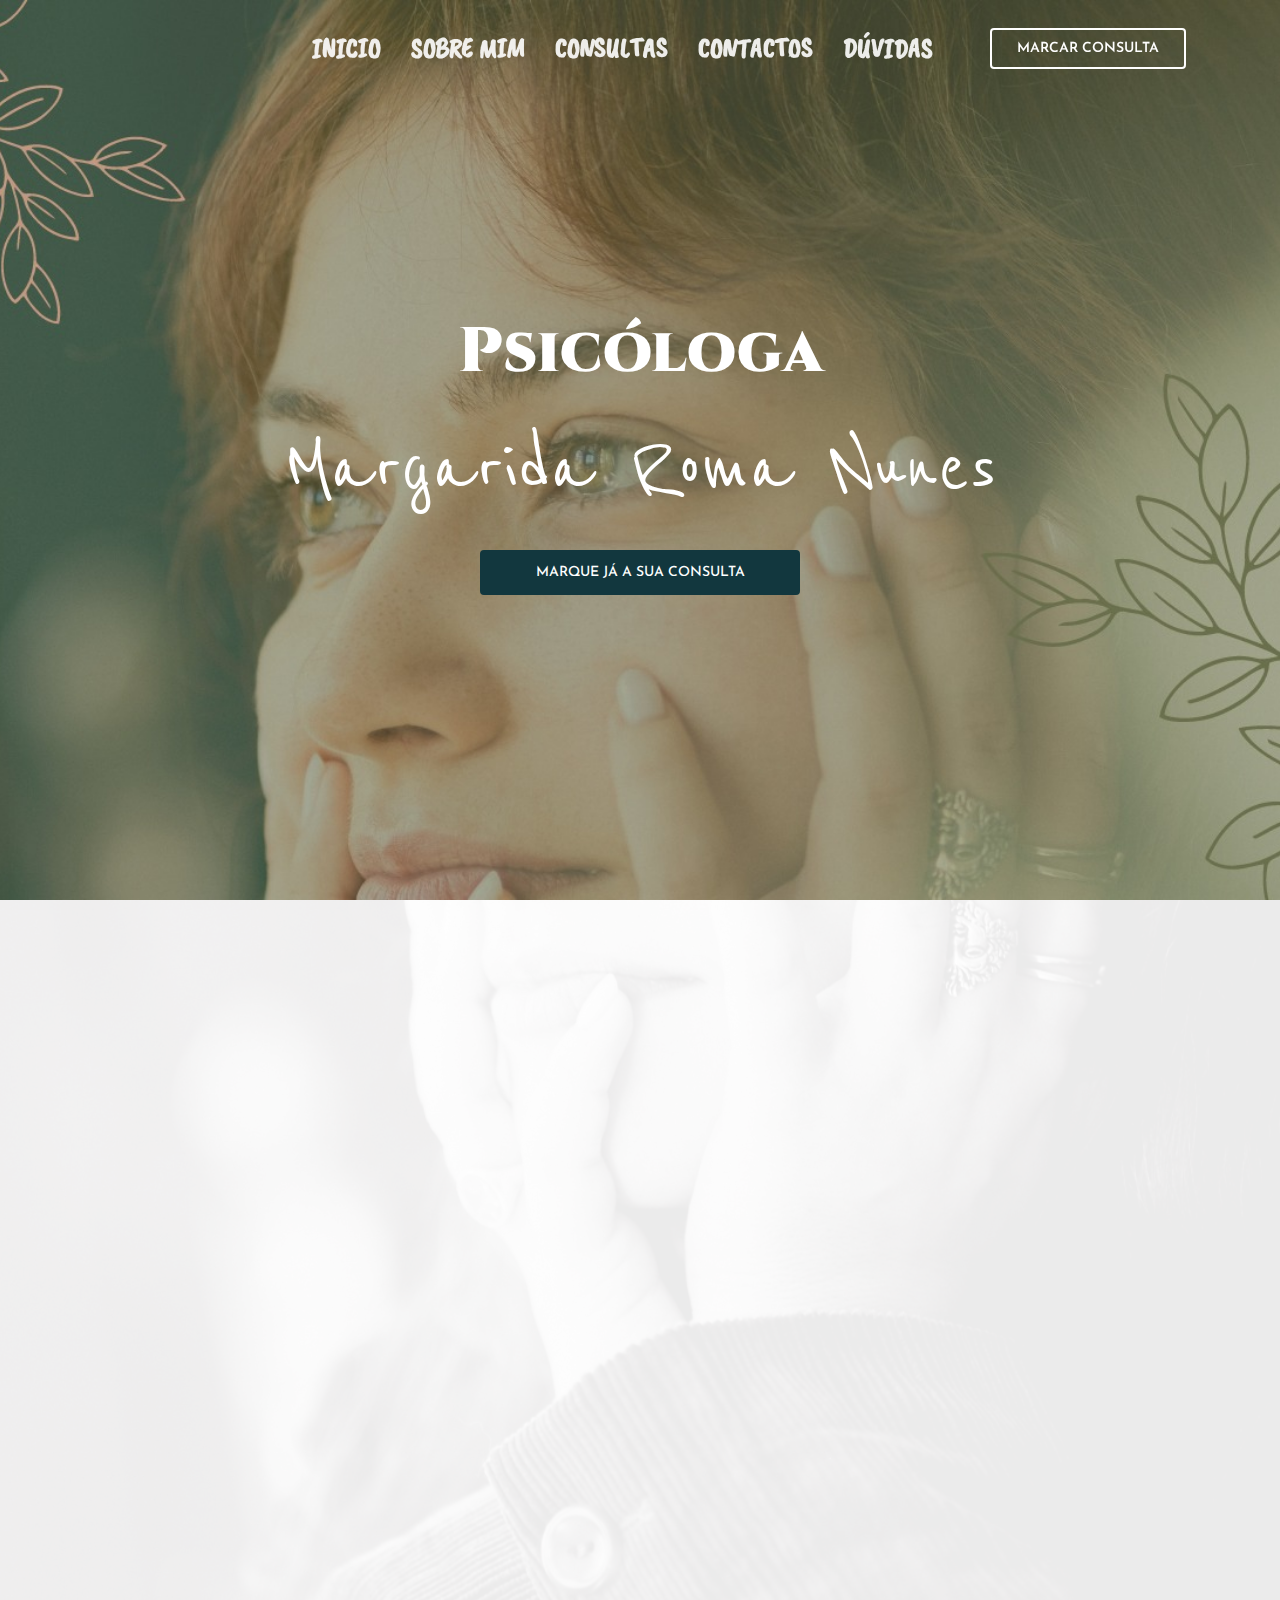
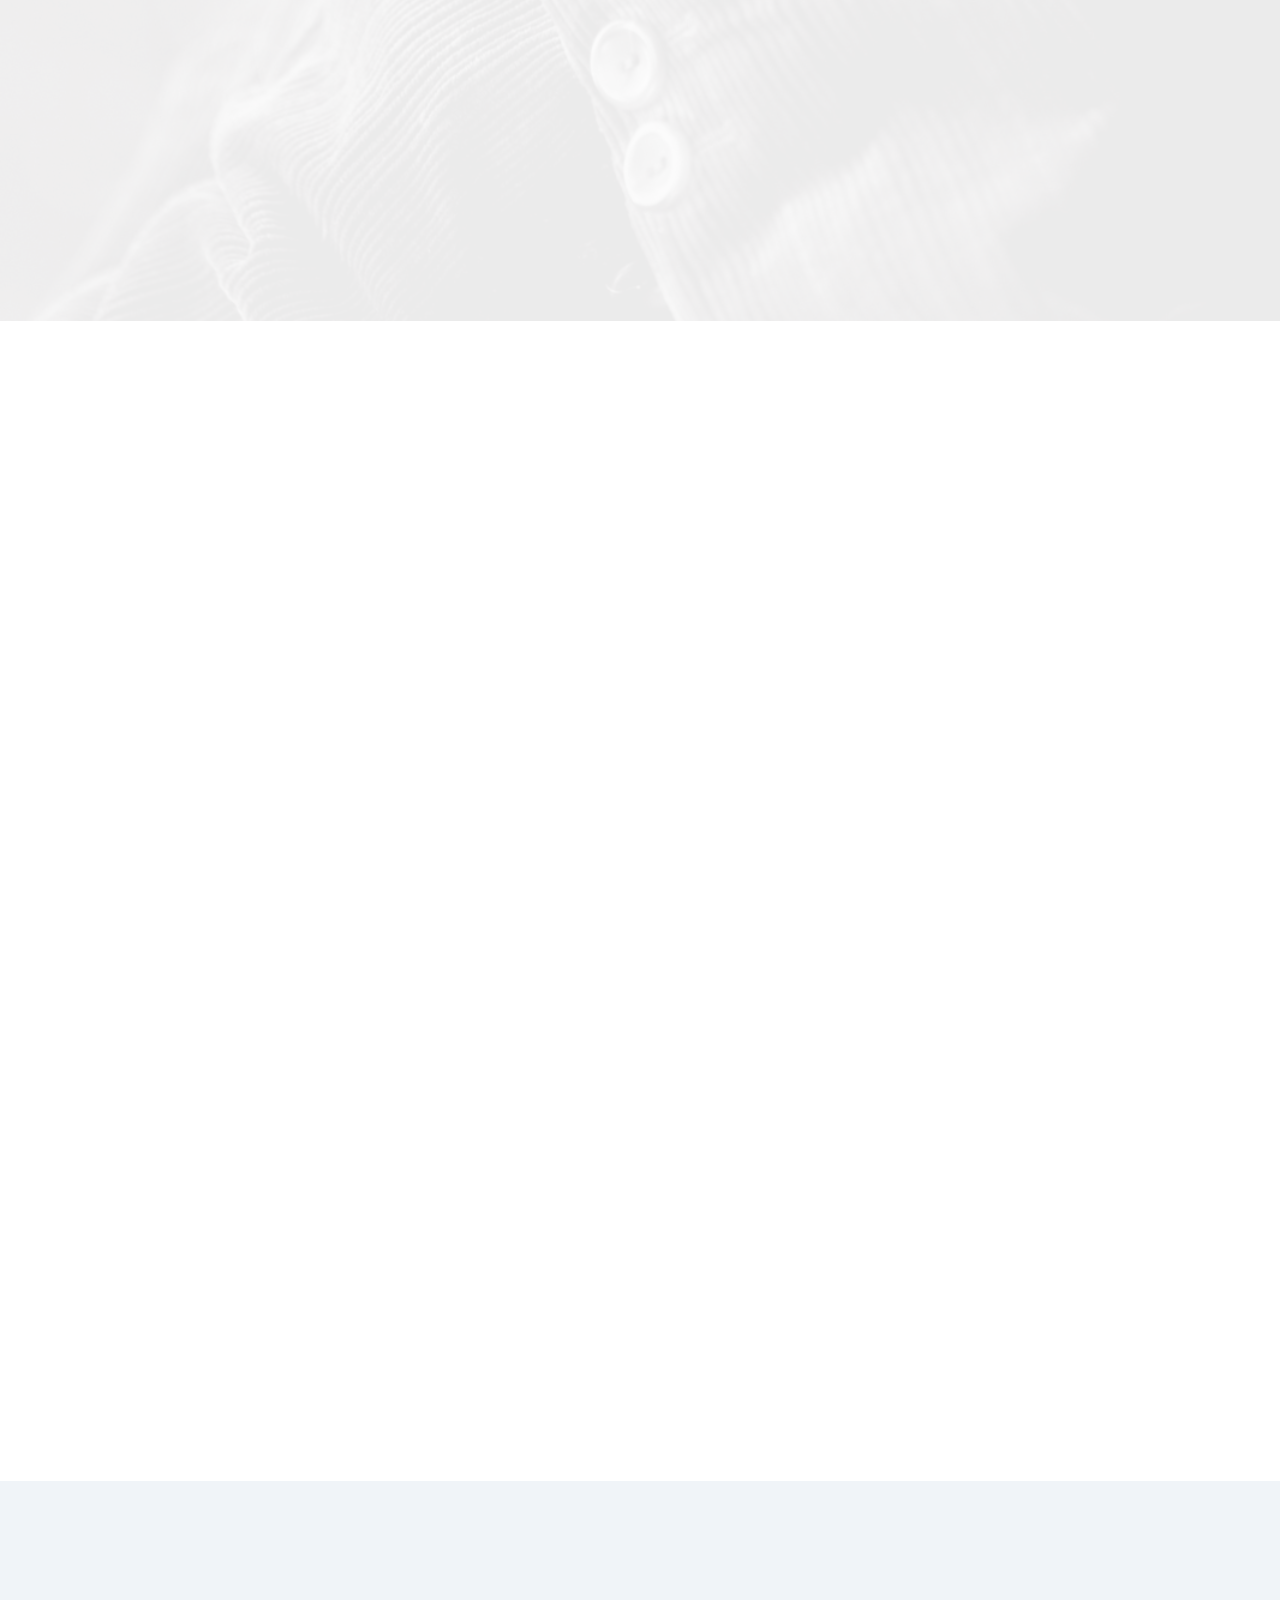
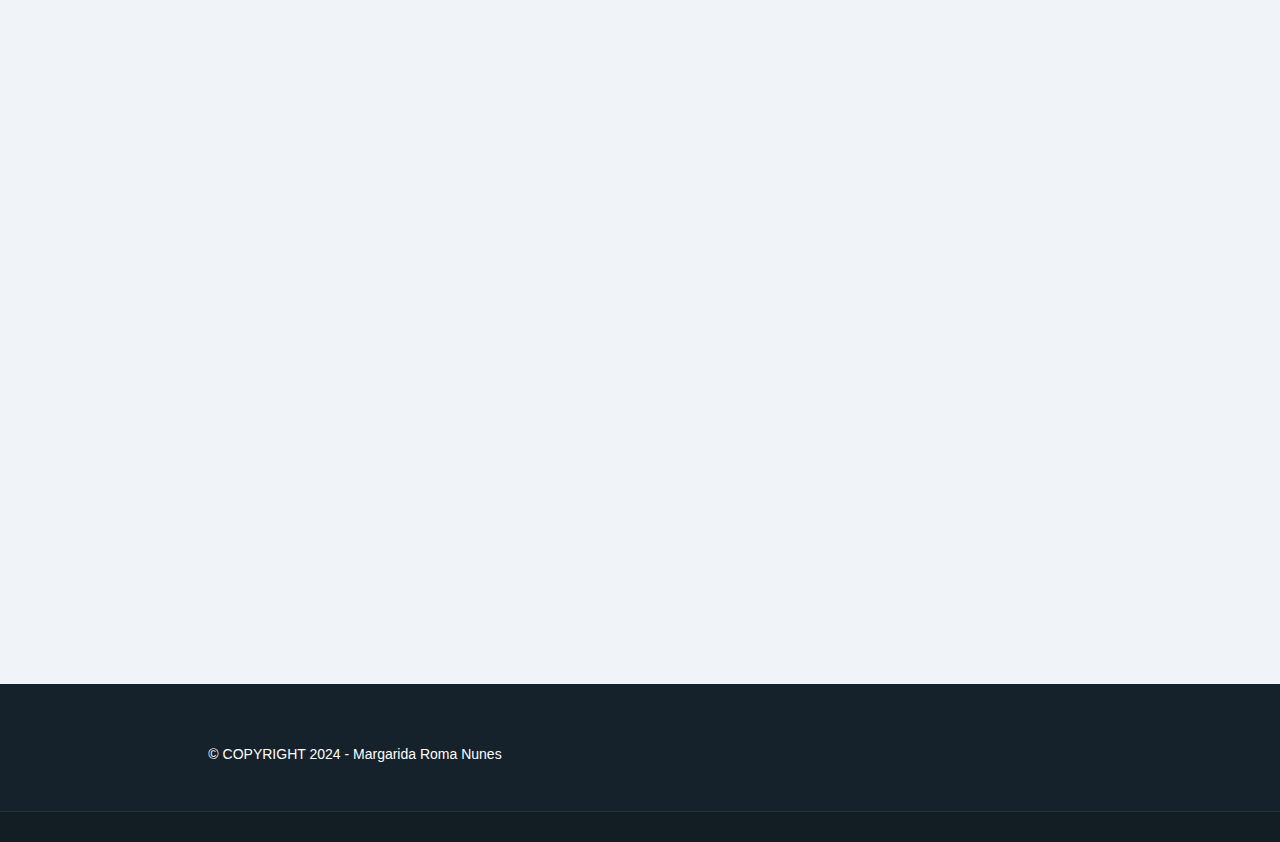
<file: index.html>
<!DOCTYPE html>
<html lang="pt-PT">

<head>
  <meta charset="utf-8">
  <meta content="width=device-width, initial-scale=1.0" name="viewport">

  <title>Margarida Roma Nunes | Psicóloga | Consultas Online e Presencial</title>
  <meta content="Consultas presenciais e online de psicologia" name="description">
  <meta content="Psicóloga em Évora e Online" name="keywords">

  <!-- Favicons -->
  <link href="./assets/img/Margarida-roma-nunes.svg" rel="icon">
  <link href="assets/img/apple-touch-icon.png" rel="apple-touch-icon">

  <!-- Google Fonts -->
  <link href="https://fonts.googleapis.com/css?family=Open+Sans:300,300i,400,400i,600,600i,700,700i|Raleway:300,300i,400,400i,500,500i,600,600i,700,700i|Poppins:300,300i,400,400i,500,500i,600,600i,700,700i" rel="stylesheet">
  <link rel="preconnect" href="https://fonts.googleapis.com">
  <link rel="preconnect" href="https://fonts.gstatic.com" crossorigin>
  <link rel="preconnect" href="https://fonts.googleapis.com">
  <link rel="preconnect" href="https://fonts.gstatic.com" crossorigin>
  <link href="https://fonts.googleapis.com/css2?family=Cinzel:wght@400..900&family=Hurricane&family=Josefin+Sans:ital,wght@0,100..700;1,100..700&family=PT+Serif:ital,wght@0,400;0,700;1,400;1,700&family=Reenie+Beanie&display=swap" rel="stylesheet">
  <link href="https://fonts.googleapis.com/css2?family=Caveat+Brush&family=Cinzel:wght@400..900&family=Reenie+Beanie&display=swap" rel="stylesheet">
    

  <!-- Vendor CSS Files -->
  <link href="assets/vendor/aos/aos.css" rel="stylesheet">
  <link href="assets/vendor/bootstrap/css/bootstrap.min.css" rel="stylesheet">
  <link href="assets/vendor/bootstrap-icons/bootstrap-icons.css" rel="stylesheet">
  <link href="assets/vendor/boxicons/css/boxicons.min.css" rel="stylesheet">
  <link href="assets/vendor/glightbox/css/glightbox.min.css" rel="stylesheet">
  <link href="assets/vendor/remixicon/remixicon.css" rel="stylesheet">
  <link href="assets/vendor/swiper/swiper-bundle.min.css" rel="stylesheet">

  <!-- Template Main CSS File -->
  <link href="assets/css/style.css" rel="stylesheet">

  <!-- =======================================================
  * Template Name: Dewi
  * Template URL: https://bootstrapmade.com/dewi-free-multi-purpose-html-template/
  * Updated: Mar 17 2024 with Bootstrap v5.3.3
  * Author: BootstrapMade.com
  * License: https://bootstrapmade.com/license/
  ======================================================== -->
</head>

<body>

  <!-- ======= Header ======= -->
  <header id="header" class="fixed-top ">
    <div class="container d-flex align-items-center justify-content-between">

      
     <h1></h1>
     <!-- <a href="index.html" class="logo ml-5"><img src="./assets/img/Margarida-roma-nunes.svg" alt="" class="img-fluid"></a> -->

      <nav id="navbar" class="navbar">
        <ul>
          <li><a class="nav-link scrollto active caveat-brush-regular" href="#hero">Inicio</a></li>
          <li><a class="caveat-brush-regular" href="#sobreMim" onclick="scrollToSectionSobre()" >Sobre Mim</a></li>
          <li><a class="caveat-brush-regular" href='#vamosConsultas' onclick="scrollToSection('vamosConsultas')">Consultas</a></li>
          <li><a class=" nav-link scrollto caveat-brush-regular" href="#irContactos" onclick="scrollToSection('irContactos')">Contactos</a></li>
          <li><a class="nav-link scrollto caveat-brush-regular" href="#irDuvidas" onclick="scrollToSection('irDuvidas')">Dúvidas</a></li>
          
          </li>
          <li><a class="getstarted scrollto marcarConsultaFonte" href="#" data-bs-toggle="modal" data-bs-target="#exampleModal">Marcar Consulta</a></li>
        </ul>
        <i class="bi bi-list mobile-nav-toggle"></i>
      </nav><!-- .navbar -->

    </div>
  </header><!-- End Header -->

<!--Conteudo do Modal-->


<!-- Button trigger modal 
<button type="button" class="btn btn-primary" data-bs-toggle="modal" data-bs-target="#exampleModal">
  Launch demo modal
</button> -->

<!-- Modal -->
<div class="modal fade" id="exampleModal" tabindex="-1" aria-labelledby="exampleModalLabel" aria-hidden="true">
  <div class="modal-dialog">
    <div class="modal-content">
      <div class="modal-header">

        <button type="button" class="btn-close" data-bs-dismiss="modal" aria-label="Close"></button>
      </div>
      <div class="modal-body mt-2">
        <section class="contact" >
          <div class="container" data-aos="fade-up">
        
          <div class="row ">
            <div class=" section-title modal-title fs-5" id="exampleModalLabel">
              <h2>Agendar Consulta</h2>
              <p>Contacte-me</p>
            </div>

            <div class="col-lg-12">
        
              <div class="row">

     
                  <div class="info-box mt-3" >
                    
                    <a href="tel:+351926259202"><i class="bx bx-phone"></i></a>
                    <a href="mailto:margaridaromanunes@gmail.com?subject=Marcar Consulta" target="_blank" class="twitter"><i class="bx bx-envelope"></i></a>
                    <a href="https://www.facebook.com/profile.php?id=61559518110471" target="_blank" class="facebook" ><i class="bx bxl-facebook" target="_blank"></i></a>
                    <a href="https://www.instagram.com/margaridaromanunes_psi/" target="_blank" class="instagram"><i class="bx bxl-instagram"></i></a>
                    <a href="https://wa.me/351926259202" target="_blank" class="google-plus"><i class="bx bxl-whatsapp"></i></a>
                    <a href="https://www.linkedin.com/in/margarida-roma-nunes-b67630306/" target="_blank"  class="linkedin"><i class="bx bxl-linkedin"></i></a>
              </div>
                </div>
                <div class="col-md-12">
                  <div class="info-box mt-4">
                    <i class="bx bx-envelope"></i>
                    <h3>Email</h3>
                    <p>margaridaromanunes@gmail.com</p>
                  </div>
                </div>
                
                <div class="col-md-12">
                  <div class="info-box mt-4">
                    <i class="bx bx-phone-call"></i>
                    <h3>Telemovel</h3>
                    <p>+351 926 259 202</p>
                  </div>
                  <div class="col-md-12">
                    <div class="info-box">
                      <i class="bx bx-map"></i>
                      <h3>Onde estou</h3>
                      <p>Clínica Consultalen - Bem-Estar & Saúde mental <br>
                        Rua Virgílio Ferreira, nº1, Urbanização Quinta da Soeira, 7005-870, Évora</p>
                    </div>
                  <div >
        
                  </div>
                </div>
              </div>
        
            </div>
        
        
        
        
          </div>
        
          </div>
        
        </section>
      </div>
      <div class="modal-footer footer-top">
        <button type="button" class="btn btn-secondary" data-bs-dismiss="modal">Fechar</button>
      </div>
    </div>
  </div>
</div>
<!-- End Modal Section -->


  <!-- ======= Hero Section =======-->
  <section id="hero">
    <div class="hero-container" data-aos="fade-up" data-aos-delay="150">
      <p> <span class="nomePsicologa" >Psicóloga</span> <br>
       <span class="nomeTituloBonito"> Margarida Roma Nunes</span></p>
      
      <div class="d-grid gap-2 col-3 mx-auto">
        <button class="btn btn-primary btn-get-started marcarConsultaFonte" type="button" data-bs-toggle="modal" data-bs-target="#exampleModal">Marque já a sua consulta</button>
      </div>
    </div>
  </section><!-- End Hero -->

  <main id="main">





    <!-- ======= About Section ======= -->
    <section id="about-boxes" class="about-boxes" id="sobreMim">
      <div class="container" data-aos="fade-up" >

    <div class="row mt-6">
      <div class=" section-title">
        <h2>Sobre Mim</h2>
        <p>Conheça-me</p>
      </div>

      <div class="col-lg-6" data-aos="zoom-in" data-aos-delay="100" >
        <img src="./assets/img/fotosobremim2.jpg" class="img-fluid radius-fotomarga" alt="">
        <p class="mt-4" Align="center">Margarida Roma Nunes, Cédula de Estagiária nº 133083</p>
        
        </div>

      <div class="col-lg-6 pt-3 pt-lg-0 content ml-4">
        <h3 class="mt-2 ">Quem sou eu</h3>
        <p class="letraJustify" Align="justify">
          Sou a Margarida, mestre em Psicologia Clínica na área Cognitiva Comportamental e Integrativa pela Faculdade de Psicologia da Universidade de Lisboa. <br><br>
          Realizei o meu estágio curricular no Serviço de Apoio à Comunidade na Faculdade de Psicologia da Universidade de Lisboa. <br><br>
          Ao longo dos anos fui tirando outros cursos em áreas da Psicologia que me interessam, como Psicologia Positiva e Inteligência Emocional, como forma de aperfeiçoar a minha prática clínica. <br><br>
          Estar em processo de acompanhamento psicológico é estarmos sentados com as nossas emoções, num espaço seguro, de partilha. É sentir, explorar, validar, traçar um caminho de autoconhecimento contínuo – sempre com o psicólogo que serve como um guia, um orientador e testemunho da nossa metamorfose individual. É sempre um caminho trilhado a dois, e eu terei todo o gosto em acompanhá-lo neste processo de descoberta.
        </p>
      </div>

    </div >

  </div>
</section><!-- End About Section -->

    <!-- ======= About Boxes Section ======= -->
    <section id="about-boxes" class="about-boxes" id="irConsultas">
      <div class="container" data-aos="fade-up" >


        <div class="row">
          <div class=" section-title" id="vamosConsultas">
            <h2 >Consultas</h2>
            <p>Modalidade da consulta</p>
          </div>

          <div class="col-lg-6 col-md-6 d-flex align-items-stretch" data-aos="fade-up" data-aos-delay="100">
            <div class="card">
              <img src="./assets/img/consultaPresencialVetor.jpg" class="card-img-top" alt="...">
              <div class="card-icon">
                <i class="ri-home-4-line"></i>
              </div>
              <div class="card-body" >
                <h5 class="card-title"><a href="">Presencial</a></h5>
                <p class="card-text" Align="center">Em Évora, descubra uma jornada de autocuidado pessoal e um espaço seguro para explorar as suas emoções. Agende a sua consulta presencial hoje e dê o primeiro passo para uma mente mais saudável e equilibrada.</p>
              </div>
            </div>
          </div>

          <div class="col-lg-6 col-md-6 d-flex align-items-stretch" data-aos="fade-up" data-aos-delay="300">
            <div class="card">
              <img src="./assets/img/consultaOnlineVetor.jpg" class="card-img-top" alt="...">
              <div class="card-icon">
                <i class="ri-movie-2-line"></i>
              </div>
              <div class="card-body">
                <h5 class="card-title"><a href="">Videoconsulta</a></h5>
                <p class="card-text" Align="center" >Conecte-se com o seu bem-estar em qualquer lugar! Descubra o poder das videoconsultas de psicologia, onde o apoio está sempre ao alcance, não importa onde esteja.</p>
              </div>
            </div>
          </div>
        </div>

      </div>
    </section><!-- End About Boxes Section -->

    
<!-- ======= Contact Section ======= -->
<section class="contact" id="irContactos">
  <div class="container" data-aos="fade-up">

<div class=" section-title">
    <h2 >Contactos</h2>
    <p>Como chegar a mim</p>
  </div>

  <div class="row">

    <div class="col-lg-6">

      <div class="row">
        <div class="col-md-12">
          <div class="info-box">
            <i class="bx bx-map"></i>
            <h3>Onde estou</h3>
            <p>Clínica Consultalen - Bem-Estar & Saúde mental <br>
              Rua Virgílio Ferreira, nº1, Urbanização Quinta da Soeira, 7005-870, Évora</p>
          </div>
          <div class="info-box mt-3" >
            <a href="tel:+351926259202"><i class="bx bx-phone"></i></a>
            <a href="mailto:margaridaromanunes@gmail.com?subject=Marcar Consulta" target="_blank" class="twitter"><i class="bx bx-envelope"></i></a>
            <a href="https://www.facebook.com/profile.php?id=61559518110471" target="_blank" class="facebook" ><i class="bx bxl-facebook" target="_blank"></i></a>
            <a href="https://www.instagram.com/margaridaromanunes_psi/" target="_blank" class="instagram"><i class="bx bxl-instagram"></i></a>
            <a href="https://wa.me/351926259202" target="_blank" class="google-plus"><i class="bx bxl-whatsapp"></i></a>
            <a href="https://www.linkedin.com/in/margarida-roma-nunes-b67630306/" target="_blank"  class="linkedin"><i class="bx bxl-linkedin"></i></a>
      </div>
        </div>
        <div class="col-md-6">
          <div class="info-box mt-4">
            <i class="bx bx-envelope"></i>
            <h3>Email</h3>
            <p>margaridaromanunes@gmail.com</p>
          </div>
        </div>
        
        <div class="col-md-6">
          <div class="info-box mt-4">
            <i class="bx bx-phone-call"></i>
            <h3>Telemovel</h3>
            <p>+351 926 259 202</p>
          </div>
           
          <div >

          </div>
        </div>
      </div>

    </div>

    <div class="col-lg-6 mt-4 mt-lg-0">
      <iframe src="https://www.google.com/maps/embed?pb=!1m18!1m12!1m3!1d3118.842332917165!2d-7.916221625124673!3d38.58347846516742!2m3!1f0!2f0!3f0!3m2!1i1024!2i768!4f13.1!3m3!1m2!1s0xd19e4e2dacd609d%3A0xbbd7877ba49a62d2!2sCl%C3%ADnica%20Consultalen%20-%20Bem-Estar%20%26%20Sa%C3%BAde%20mental!5e0!3m2!1spt-PT!2spt!4v1715197684991!5m2!1spt-PT!2spt" width="600" height="450" style="border:0;" allowfullscreen="" loading="lazy" referrerpolicy="no-referrer-when-downgrade"></iframe>
    </div>



  </div>

  </div>

</section><!-- End Contact Section -->

<!--
<section id="about-boxes" class="about-boxes" id="irConsultas">
  <div class="container" data-aos="fade-up" >


    <div class="row">
      <div class=" section-title">
        <h2 >Midia</h2>
        <p>Midia</p>
      </div>

      <div class="col-lg-8 col-md-12 d-flex align-items-stretch rounded mx-auto d-block" data-aos="fade-up" data-aos-delay="100">
        <div class="card">
          
          <div id="carouselExampleControlsNoTouching" class="carousel slide rounded mx-auto d-block" data-bs-touch="false">
            <div class="carousel-inner">
              <div class="carousel-item active">
                <img src="./assets/img/fotoSobreMim.jpg" class="d-block w-100" alt="...">
              </div>
              <div class="carousel-item">
                <img src="./assets/img/fotosobremim2.jpg" class="d-block w-100" alt="...">
              </div>
              <div class="carousel-item">
                <img src="./assets/img/fotoTopo.jpg" class="d-block w-100" alt="...">
              </div>
            </div>
            <button class="carousel-control-prev" type="button" data-bs-target="#carouselExampleControlsNoTouching" data-bs-slide="prev">
              <span class="carousel-control-prev-icon" aria-hidden="true"></span>
              <span class="visually-hidden">Previous</span>
            </button>
            <button class="carousel-control-next" type="button" data-bs-target="#carouselExampleControlsNoTouching" data-bs-slide="next">
              <span class="carousel-control-next-icon" aria-hidden="true"></span>
              <span class="visually-hidden">Next</span>
            </button>
          </div>
          <div class="card-body" >
            <h5 class="card-title"><a href="">Mídia</a></h5>
          </div>
        </div>
      </div>


    </div>

  </div>
</section>
Divisão Midia -->

<!-- ======= Services Section ======= -->
<section id="services" class="services section-bg">
  <div class="container" data-aos="fade-up" id="irDuvidas">

    <div class="section-title">
      <h2 >Dúvidas</h2>
      <p>Perguntas Frequentes</p>
    </div>

    <div class="row" data-aos="fade-up" data-aos-delay="200">
      <div class="col-md-6">
        <div class="icon-box">
          <i class="bi bi-search-heart"></i>
          <h4><a href="#">Porquê procurar um psicólogo?</a></h4>
          <p Align="justify">Existem momentos em que questionamos se devemos procurar ajuda psicológica. Normalmente, podem existir sinais como perda de recursos mentais para realizar atividades diárias ou falta de motivação contínua, por exemplo. O acompanhamento psicológico serve como uma ajuda para nos reencontrarmos e reconstruirmos a nossa vida.</p>
        </div>
      </div>
      <div class="col-md-6 mt-4 mt-md-0">
        <div class="icon-box">
          <i class="bi bi-hourglass-split"></i>
          <h4><a href="#">Qual a duração do acompanhamento psicológico?</a></h4>
          <p Align="justify">Não existe resposta “certa”. O acompanhamento psicológico é um processo, o que significa que é necessário haver um conhecimento o mais completo possível da pessoa, para se poder avaliar e atuar da forma mais eficiente. Por esse motivo, é um mito achar que tudo se resolverá em 2 ou 3 sessões!</p>
        </div>
      </div>
      <div class="col-md-6 mt-4 mt-md-0">
        <div class="icon-box">
          <i class="bi bi-question-circle"></i>
          <h4><a href="#">O que acontece numa primeira consulta de psicologia?</a></h4>
          <p Align="justify"> É um momento bonito, em que ambas as partes se conhecem - eu apresento-me a mim e à minha forma de trabalhar, e a pessoa comunica e partilha o que a trouxe até mim. É criado um espaço de confidencialidade e de escuta sem julgamento, sempre na base e com foco na pessoa que me procura. Junto(a)s, delineamos objetivos para este percurso, que é sempre feito lado a lado.</p>
        </div>
      </div>
      <div class="col-md-6 mt-4 mt-md-0">
        <div class="icon-box">
          <i class="bi bi-chat-heart"></i>
          <h4><a href="#">Quais as diferenças na eficácia do acompanhamento online vs presencial?</a></h4>
          <p Align="justify">A nível de eficácia, não existe qualquer diferença entre as duas modalidades. O que se ganha no presencial (comunicação não verbal, por exemplo) também se ganha no online (flexibilidade e deslocação desnecessárias). O foco é sempre na aliança terapêutica que é fortalecida independentemente da forma como as consultas são dadas.</p>
        </div>
      </div>
     
    </div>

  </div>
</section> <!-- End duvidas Section -->

</main> 
<footer id="footer">

<div class="footer-top">
  <div class="container">
    <div class="row">

      <div class="col-6">
        <p align="center">© COPYRIGHT 2024 - Margarida Roma Nunes</p>
      </div>
      <!--
      <div align="center" class="col-6">
        <img src="./assets/img/Margarida-roma-nunes.svg" alt="logoMarga" class="tamanhoLogo">
      </div>
    -->


          </div>
        </div>
      </div>

    </footer>
 <!--Coisinhas pendentes -->
  <!-- ======= Footer ======= -->
  <!-- <footer id="footer">
    <div class="footer-top">
      <div class="container">
        <div class="row">

          <div class="col-lg-3 col-md-6">
            <div class="footer-info">
              <h3><img src="#" alt=""></h3>
              <p>
                A108 Adam Street <br>
                NY 535022, USA<br><br>
                <strong>Phone:</strong> +1 5589 55488 55<br>
                <strong>Email:</strong> info@example.com<br>
              </p>

            </div>
          </div>

          <div class="col-lg-2 col-md-6 footer-links">
            <h4>Useful Links</h4>
            <ul>
              <li><i class="bx bx-chevron-right"></i> <a href="#">Home</a></li>
              <li><i class="bx bx-chevron-right"></i> <a href="#">About us</a></li>
              <li><i class="bx bx-chevron-right"></i> <a href="#">Services</a></li>
              <li><i class="bx bx-chevron-right"></i> <a href="#">Terms of service</a></li>
              <li><i class="bx bx-chevron-right"></i> <a href="#">Privacy policy</a></li>
            </ul>
          </div>

          <div class="col-lg-3 col-md-6 footer-links">
            <h4>Our Services</h4>
            <ul>
              <li><i class="bx bx-chevron-right"></i> <a href="#">Web Design</a></li>
              <li><i class="bx bx-chevron-right"></i> <a href="#">Web Development</a></li>
              <li><i class="bx bx-chevron-right"></i> <a href="#">Product Management</a></li>
              <li><i class="bx bx-chevron-right"></i> <a href="#">Marketing</a></li>
              <li><i class="bx bx-chevron-right"></i> <a href="#">Graphic Design</a></li>
            </ul>
          </div>

          <div class="col-lg-4 col-md-6 footer-newsletter">
            <h4>Our Newsletter</h4>
            <p>Tamen quem nulla quae legam multos aute sint culpa legam noster magna</p>
            <form action="" method="post">
              <input type="email" name="email"><input type="submit" value="Subscribe">
            </form>

          </div>

        </div>
      </div>
    </div>

    <div class="container">
      <div class="copyright">
        &copy; Copyright <strong><span>Dewi</span></strong>. All Rights Reserved
      </div>
      <div class="credits">
        Designed by <a href="https://bootstrapmade.com/">BootstrapMade</a>
      </div>
    </div>
  </footer> End Footer -->
        <!-- All the links in the footer should remain intact. -->
        <!-- You can delete the links only if you purchased the pro version. -->
        <!-- Licensing information: https://bootstrapmade.com/license/ -->
        <!-- Purchase the pro version with working PHP/AJAX contact form: https://bootstrapmade.com/dewi-free-multi-purpose-html-template/ -->


  <div id="preloader"></div>
  <a href="#" class="back-to-top d-flex align-items-center justify-content-center"><i class="bi bi-arrow-up-short"></i></a>

  <!-- Vendor JS Files -->
  <script src="assets/vendor/purecounter/purecounter_vanilla.js"></script>
  <script src="assets/vendor/aos/aos.js"></script>
  <script src="assets/vendor/bootstrap/js/bootstrap.bundle.min.js"></script>
  <script src="assets/vendor/glightbox/js/glightbox.min.js"></script>
  <script src="assets/vendor/isotope-layout/isotope.pkgd.min.js"></script>
  <script src="assets/vendor/swiper/swiper-bundle.min.js"></script>
  <script src="assets/vendor/php-email-form/validate.js"></script>

  <!-- Template Main JS File -->
  <script src="assets/js/main.js"></script>

</body>

</html>
</file>
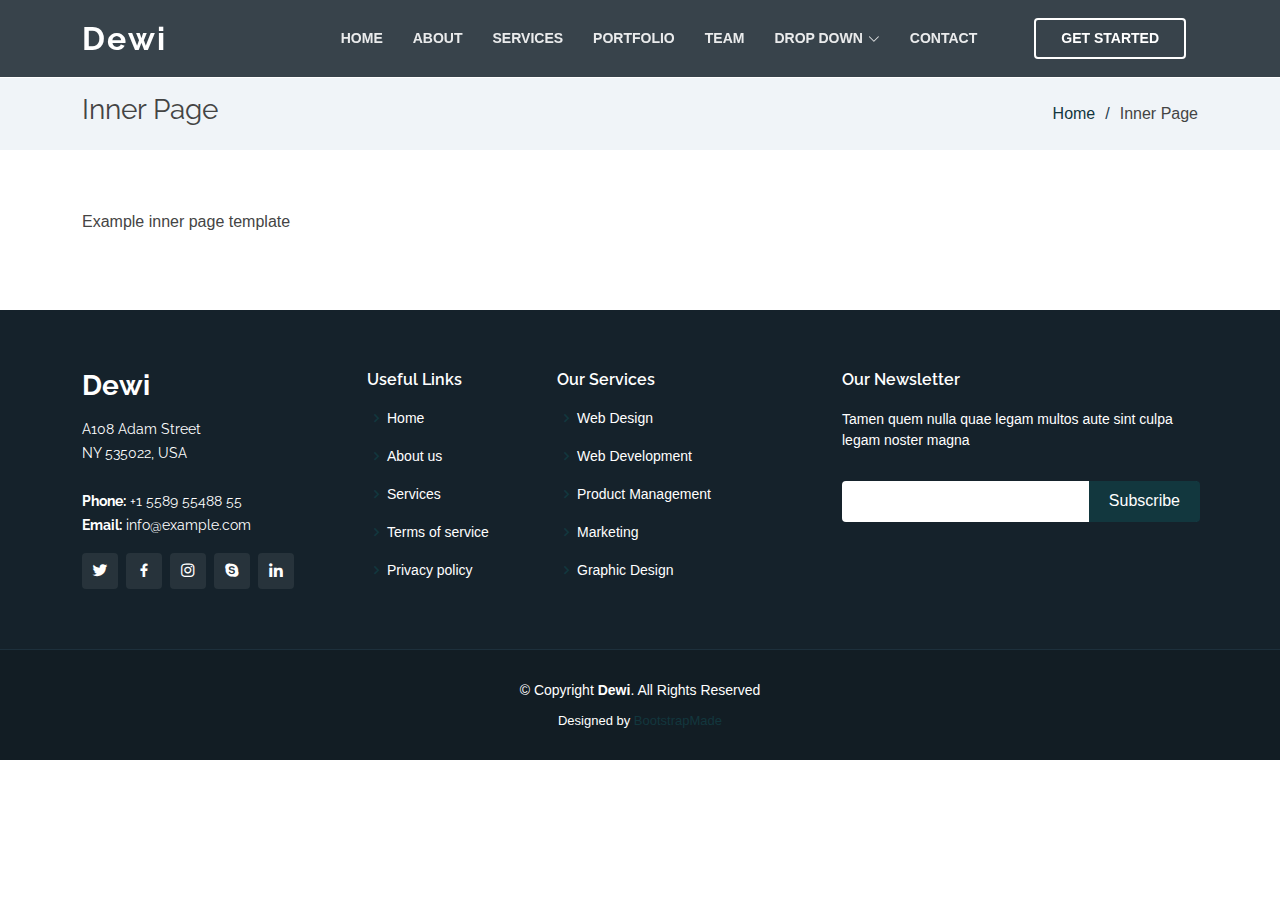
<file: inner-page.html>
<!DOCTYPE html>
<html lang="en">

<head>
  <meta charset="utf-8">
  <meta content="width=device-width, initial-scale=1.0" name="viewport">

  <title>Inner Page - Dewi Bootstrap Template</title>
  <meta content="" name="description">
  <meta content="" name="keywords">

  <!-- Favicons -->
  <link href="assets/img/favicon.png" rel="icon">
  <link href="assets/img/apple-touch-icon.png" rel="apple-touch-icon">

  <!-- Google Fonts -->
  <link href="https://fonts.googleapis.com/css?family=Open+Sans:300,300i,400,400i,600,600i,700,700i|Raleway:300,300i,400,400i,500,500i,600,600i,700,700i|Poppins:300,300i,400,400i,500,500i,600,600i,700,700i" rel="stylesheet">

  <!-- Vendor CSS Files -->
  <link href="assets/vendor/aos/aos.css" rel="stylesheet">
  <link href="assets/vendor/bootstrap/css/bootstrap.min.css" rel="stylesheet">
  <link href="assets/vendor/bootstrap-icons/bootstrap-icons.css" rel="stylesheet">
  <link href="assets/vendor/boxicons/css/boxicons.min.css" rel="stylesheet">
  <link href="assets/vendor/glightbox/css/glightbox.min.css" rel="stylesheet">
  <link href="assets/vendor/remixicon/remixicon.css" rel="stylesheet">
  <link href="assets/vendor/swiper/swiper-bundle.min.css" rel="stylesheet">

  <!-- Template Main CSS File -->
  <link href="assets/css/style.css" rel="stylesheet">

  <!-- =======================================================
  * Template Name: Dewi
  * Template URL: https://bootstrapmade.com/dewi-free-multi-purpose-html-template/
  * Updated: Mar 17 2024 with Bootstrap v5.3.3
  * Author: BootstrapMade.com
  * License: https://bootstrapmade.com/license/
  ======================================================== -->
</head>

<body>

  <!-- ======= Header ======= -->
  <header id="header" class="fixed-top header-inner-pages">
    <div class="container d-flex align-items-center justify-content-between">

      <h1 class="logo"><a href="index.html">Dewi</a></h1>
      <!-- Uncomment below if you prefer to use an image logo -->
      <!-- <a href="index.html" class="logo"><img src="assets/img/logo.png" alt="" class="img-fluid"></a>-->

      <nav id="navbar" class="navbar">
        <ul>
          <li><a class="nav-link scrollto " href="#hero">Home</a></li>
          <li><a class="nav-link scrollto" href="#about">About</a></li>
          <li><a class="nav-link scrollto" href="#services">Services</a></li>
          <li><a class="nav-link scrollto " href="#portfolio">Portfolio</a></li>
          <li><a class="nav-link scrollto" href="#team">Team</a></li>
          <li class="dropdown"><a href="#"><span>Drop Down</span> <i class="bi bi-chevron-down"></i></a>
            <ul>
              <li><a href="#">Drop Down 1</a></li>
              <li class="dropdown"><a href="#"><span>Deep Drop Down</span> <i class="bi bi-chevron-right"></i></a>
                <ul>
                  <li><a href="#">Deep Drop Down 1</a></li>
                  <li><a href="#">Deep Drop Down 2</a></li>
                  <li><a href="#">Deep Drop Down 3</a></li>
                  <li><a href="#">Deep Drop Down 4</a></li>
                  <li><a href="#">Deep Drop Down 5</a></li>
                </ul>
              </li>
              <li><a href="#">Drop Down 2</a></li>
              <li><a href="#">Drop Down 3</a></li>
              <li><a href="#">Drop Down 4</a></li>
            </ul>
          </li>
          <li><a class="nav-link scrollto" href="#contact">Contact</a></li>
          <li><a class="getstarted scrollto" href="#about">Get Started</a></li>
        </ul>
        <i class="bi bi-list mobile-nav-toggle"></i>
      </nav><!-- .navbar -->

    </div>
  </header><!-- End Header -->

  <main id="main">

    <!-- ======= Breadcrumbs ======= -->
    <section class="breadcrumbs">
      <div class="container">

        <div class="d-flex justify-content-between align-items-center">
          <h2>Inner Page</h2>
          <ol>
            <li><a href="index.html">Home</a></li>
            <li>Inner Page</li>
          </ol>
        </div>

      </div>
    </section><!-- End Breadcrumbs -->

    <section class="inner-page">
      <div class="container">
        <p>
          Example inner page template
        </p>
      </div>
    </section>

  </main><!-- End #main -->

  <!-- ======= Footer ======= -->
  <footer id="footer">
    <div class="footer-top">
      <div class="container">
        <div class="row">

          <div class="col-lg-3 col-md-6">
            <div class="footer-info">
              <h3>Dewi</h3>
              <p>
                A108 Adam Street <br>
                NY 535022, USA<br><br>
                <strong>Phone:</strong> +1 5589 55488 55<br>
                <strong>Email:</strong> info@example.com<br>
              </p>
              <div class="social-links mt-3">
                <a href="#" class="twitter"><i class="bx bxl-twitter"></i></a>
                <a href="#" class="facebook"><i class="bx bxl-facebook"></i></a>
                <a href="#" class="instagram"><i class="bx bxl-instagram"></i></a>
                <a href="#" class="google-plus"><i class="bx bxl-skype"></i></a>
                <a href="#" class="linkedin"><i class="bx bxl-linkedin"></i></a>
              </div>
            </div>
          </div>

          <div class="col-lg-2 col-md-6 footer-links">
            <h4>Useful Links</h4>
            <ul>
              <li><i class="bx bx-chevron-right"></i> <a href="#">Home</a></li>
              <li><i class="bx bx-chevron-right"></i> <a href="#">About us</a></li>
              <li><i class="bx bx-chevron-right"></i> <a href="#">Services</a></li>
              <li><i class="bx bx-chevron-right"></i> <a href="#">Terms of service</a></li>
              <li><i class="bx bx-chevron-right"></i> <a href="#">Privacy policy</a></li>
            </ul>
          </div>

          <div class="col-lg-3 col-md-6 footer-links">
            <h4>Our Services</h4>
            <ul>
              <li><i class="bx bx-chevron-right"></i> <a href="#">Web Design</a></li>
              <li><i class="bx bx-chevron-right"></i> <a href="#">Web Development</a></li>
              <li><i class="bx bx-chevron-right"></i> <a href="#">Product Management</a></li>
              <li><i class="bx bx-chevron-right"></i> <a href="#">Marketing</a></li>
              <li><i class="bx bx-chevron-right"></i> <a href="#">Graphic Design</a></li>
            </ul>
          </div>

          <div class="col-lg-4 col-md-6 footer-newsletter">
            <h4>Our Newsletter</h4>
            <p>Tamen quem nulla quae legam multos aute sint culpa legam noster magna</p>
            <form action="" method="post">
              <input type="email" name="email"><input type="submit" value="Subscribe">
            </form>

          </div>

        </div>
      </div>
    </div>

    <div class="container">
      <div class="copyright">
        &copy; Copyright <strong><span>Dewi</span></strong>. All Rights Reserved
      </div>
      <div class="credits">
        <!-- All the links in the footer should remain intact. -->
        <!-- You can delete the links only if you purchased the pro version. -->
        <!-- Licensing information: https://bootstrapmade.com/license/ -->
        <!-- Purchase the pro version with working PHP/AJAX contact form: https://bootstrapmade.com/dewi-free-multi-purpose-html-template/ -->
        Designed by <a href="https://bootstrapmade.com/">BootstrapMade</a>
      </div>
    </div>
  </footer><!-- End Footer -->

  <div id="preloader"></div>
  <a href="#" class="back-to-top d-flex align-items-center justify-content-center"><i class="bi bi-arrow-up-short"></i></a>

  <!-- Vendor JS Files -->
  <script src="assets/vendor/purecounter/purecounter_vanilla.js"></script>
  <script src="assets/vendor/aos/aos.js"></script>
  <script src="assets/vendor/bootstrap/js/bootstrap.bundle.min.js"></script>
  <script src="assets/vendor/glightbox/js/glightbox.min.js"></script>
  <script src="assets/vendor/isotope-layout/isotope.pkgd.min.js"></script>
  <script src="assets/vendor/swiper/swiper-bundle.min.js"></script>
  <script src="assets/vendor/php-email-form/validate.js"></script>

  <!-- Template Main JS File -->
  <script src="assets/js/main.js"></script>

</body>

</html>
</file>
<file: assets/css/style.css>
/**
* Template Name: Dewi
* Template URL: https://bootstrapmade.com/dewi-free-multi-purpose-html-template/
* Updated: Mar 17 2024 with Bootstrap v5.3.3
* Author: BootstrapMade.com
* License: https://bootstrapmade.com/license/
*/

/*--------------------------------------------------------------
# General
--------------------------------------------------------------*/

.modalCor{

  background-color: #12373ed0;
}


body {
  font-family: Arial, Helvetica, sans-serif;
  color: #444444;
}

a {
  color: #12373E;
  text-decoration: none;
}

a:hover {
  color: #ff724a;
  text-decoration: none;
}

h1,
h2,
h3,
h4,
h5,
h6 {
  font-family: "Raleway", sans-serif;
}

/*--------------------------------------------------------------
# Back to top button
--------------------------------------------------------------*/
.back-to-top {
  position: fixed;
  visibility: hidden;
  opacity: 0;
  right: 15px;
  bottom: 15px;
  z-index: 996;
  background: #12373E;
  width: 40px;
  height: 40px;
  border-radius: 4px;
  transition: all 0.4s;
}

.back-to-top i {
  font-size: 24px;
  color: #fff;
  line-height: 0;
}

.back-to-top:hover {
  background: #12373ea6;
  color: #fff;
}

.back-to-top.active {
  visibility: visible;
  opacity: 1;
}

/*--------------------------------------------------------------
# Preloader
--------------------------------------------------------------*/
#preloader {
  position: fixed;
  top: 0;
  left: 0;
  right: 0;
  bottom: 0;
  z-index: 9999;
  overflow: hidden;
  background: #fff;
}

#preloader:before {
  content: "";
  position: fixed;
  top: calc(50% - 30px);
  left: calc(50% - 30px);
  border: 6px solid #12373E;
  border-top-color: #ffe9e3;
  border-radius: 50%;
  width: 60px;
  height: 60px;
  animation: animate-preloader 1s linear infinite;
}

@keyframes animate-preloader {
  0% {
    transform: rotate(0deg);
  }

  100% {
    transform: rotate(360deg);
  }
}

/*--------------------------------------------------------------
# Disable aos animation delay on mobile devices
--------------------------------------------------------------*/
@media screen and (max-width: 768px) {
  [data-aos-delay] {
    transition-delay: 0 !important;
  }
}

/*--------------------------------------------------------------
# Header
--------------------------------------------------------------*/
#header {
  transition: all 0.5s;
  z-index: 997;
  padding: 20px 0;
}

#header.header-scrolled,
#header.header-inner-pages {
  
  background: rgba(21, 34, 43, 0.85);
  padding: 10px 0;
}

#header .logo {
  font-size: 32px;
  margin: 0;
  padding: 0;
  line-height: 1;
  font-weight: 700;
  letter-spacing: 2px;
}

#header .logo a {
  color: #fff;
}

#header .logo img {
  max-height: 30vh;
}

/*--------------------------------------------------------------
# Navigation Menu
--------------------------------------------------------------*/
/**
* Desktop Navigation 
*/
.navbar {
  padding: 0;
}

.navbar ul {
  margin: 0;
  padding: 0;
  display: flex;
  list-style: none;
  align-items: center;
}

.navbar li {
  position: relative;
}

.navbar>ul>li {
  white-space: nowrap;
  padding: 8px 12px;
}

.navbar a,
.navbar a:focus {
  display: flex;
  align-items: center;
  position: relative;
  justify-content: space-between;
  padding: 0 3px;
  font-size: 14px;
  text-transform: uppercase;
  font-weight: 600;
  color: rgba(255, 255, 255, 0.9);
  white-space: nowrap;
  transition: 0.3s;
}

.navbar a i,
.navbar a:focus i {
  font-size: 12px;
  line-height: 0;
  margin-left: 5px;
}

.navbar>ul>li>a:before {
  content: "";
  position: absolute;
  width: 100%;
  height: 2px;
  bottom: -6px;
  left: 0;
  background-color: #12373E;
  visibility: hidden;
  width: 0px;
  transition: all 0.3s ease-in-out 0s;
}

.navbar a:hover:before,
.navbar li:hover>a:before,
.navbar .active:before {
  visibility: visible;
  width: 100%;
}

.navbar a:hover,
.navbar .active,
.navbar .active:focus,
.navbar li:hover>a {
  color: #fff;
}

.navbar .getstarted,
.navbar .getstarted:focus {
  padding: 8px 25px;
  margin-left: 30px;
  border-radius: 4px;
  color: #fff;
  border: 2px solid #fff;
}

.navbar .getstarted:hover,
.navbar .getstarted:focus:hover {
  color: #fff;
  background: #12373E;
  border-color: #12373E;
}

.navbar>ul>li>.getstarted:before {
  visibility: hidden;
}

.navbar .dropdown ul {
  display: block;
  position: absolute;
  left: 14px;
  top: calc(100% + 30px);
  margin: 0;
  padding: 10px 0;
  z-index: 99;
  opacity: 0;
  visibility: hidden;
  background: #fff;
  box-shadow: 0px 0px 30px rgba(127, 137, 161, 0.25);
  transition: 0.3s;
  border-radius: 4px;
}

.navbar .dropdown ul li {
  min-width: 200px;
}

.navbar .dropdown ul a {
  padding: 10px 20px;
  font-size: 14px;
  text-transform: none;
  color: #15222b;
  font-weight: 400;
}

.navbar .dropdown ul a i {
  font-size: 12px;
}

.navbar .dropdown ul a:hover,
.navbar .dropdown ul .active:hover,
.navbar .dropdown ul li:hover>a {
  color: #12373E;
}

.navbar .dropdown:hover>ul {
  opacity: 1;
  top: 100%;
  visibility: visible;
}

.navbar .dropdown .dropdown ul {
  top: 0;
  left: calc(100% - 30px);
  visibility: hidden;
}

.navbar .dropdown .dropdown:hover>ul {
  opacity: 1;
  top: 0;
  left: 100%;
  visibility: visible;
}

@media (max-width: 1366px) {
  .navbar .dropdown .dropdown ul {
    left: -90%;
  }

  .navbar .dropdown .dropdown:hover>ul {
    left: -100%;
  }
}


.nomePsicologa {
  font-family: "Cinzel", serif;
  font-optical-sizing: auto;
  font-weight: 900;
  font-style:normal;
  font-size: 7vh;
  color: white;
}

.nomeTituloBonito  {
    font-family: "Reenie Beanie", cursive;
    font-weight: 400;
    font-style: normal;
    font-size: 10vh;
    color: white;
  }
  


/**
* Mobile Navigation 
*/
.mobile-nav-toggle {
  color: #fff;
  font-size: 28px;
  cursor: pointer;
  display: none;
  line-height: 0;
  transition: 0.5s;
}

@media (max-width: 991px) {
  .mobile-nav-toggle {
    display: block;
  }

  .navbar ul {
    display: none;
  }
}

.navbar-mobile {
  position: fixed;
  overflow: hidden;
  top: 0;
  right: 0;
  left: 0;
  bottom: 0;
  background: rgba(4, 7, 9, 0.74);
  transition: 0.3s;
  z-index: 999;
}

.navbar-mobile .mobile-nav-toggle {
  position: absolute;
  top: 15px;
  right: 15px;
}

.navbar-mobile ul {
  display: block;
  position: absolute;
  top: 55px;
  right: 15px;
  bottom: 15px;
  left: 15px;
  padding: 10px 0;
  border-radius: 10px;
  background-color: #f7f6f563;
  overflow-y: auto;
  transition: 0.3s;
}

.navbar-mobile a,
.navbar-mobile a:focus {
  padding: 10px 20px;
  font-size: 15px;
  color: #ffffff;
}

.navbar-mobile a:hover,
.navbar-mobile .active,
.navbar-mobile li:hover>a {
  color: #12373E;
}

.navbar-mobile .getstarted,
.navbar-mobile .getstarted:focus {
  margin: 15px;
}

.navbar-mobile .dropdown ul {
  position: static;
  display: none;
  margin: 10px 20px;
  padding: 10px 0;
  z-index: 99;
  opacity: 1;
  visibility: visible;
  background: #fff;
  box-shadow: 0px 0px 30px rgba(127, 137, 161, 0.25);
}

.navbar-mobile .dropdown ul li {
  min-width: 200px;
}

.navbar-mobile .dropdown ul a {
  padding: 10px 20px;
}

.navbar-mobile .dropdown ul a i {
  font-size: 12px;
}

.navbar-mobile .dropdown ul a:hover,
.navbar-mobile .dropdown ul .active:hover,
.navbar-mobile .dropdown ul li:hover>a {
  color: #12373E;
}

.navbar-mobile .dropdown>.dropdown-active {
  display: block;
}

/*--------------------------------------------------------------
# Hero Section
--------------------------------------------------------------*/

.marcarConsultaFonte{
  font-family: "Josefin Sans", sans-serif !important;
  font-optical-sizing: auto;
  font-weight: 300;
  font-style: normal;
}


#hero {
  width: 100%;
  height: 100vh;
  background: url(../img/fotoTopo.jpg) top center;
  background-size: cover;
  position: relative;
  padding: 0;
}

#hero:before {
  content: "";
  
  position: absolute;
  bottom: 0;
  top: 0;
  left: 0;
  right: 0;
}

#hero .hero-container {
  position: absolute;
  bottom: 0;
  top: 0;
  left: 0;
  right: 0;
  display: flex;
  justify-content: center;
  align-items: center;
  flex-direction: column;
  text-align: center;
}

#hero h1 {
  margin: 0 0 10px 0;
  font-size: 48px;
  font-weight: 700;
  line-height: 56px;
  text-transform: uppercase;
  color: #fff;
}

#hero h2 {
  color: #eee;
  margin-bottom: 50px;
  font-size: 24px;
}

#hero .btn-get-started {
  font-family: "Open Sans", sans-serif;
  text-transform: uppercase;
  font-weight: 500;
  font-size: 14px;
  display: inline-block;
  padding: 10px 35px 10px 35px;
  border-radius: 4px;
  transition: 0.5s;
  color: #fff;
  background: #12373E;
  border: 2px solid #12373E;
}

#hero .btn-get-started:hover {
  border-color: #fff;
  background: rgba(255, 255, 255, 0.1);
}

#hero .btn-watch-video {
  font-size: 16px;
  display: inline-block;
  transition: 0.5s;
  margin-left: 25px;
  color: #fff;
  display: inline-flex;
  align-items: center;
  justify-content: center;
}
/*
#hero .btn-watch-video i {
  line-height: 0;
  color: #fff;
  font-size: 32px;
  transition: 0.3s;
  margin-right: 8px;
}
*/
#hero .btn-watch-video:hover i {
  color: #12373E;
}

@media (min-width: 1024px) {
  #hero {
    background-attachment: fixed;
  }
}

@media (max-width: 768px) {
  #hero h1 {
    font-size: 28px;
    line-height: 36px;
  }

  #hero h2 {
    font-size: 18px;
    line-height: 24px;
    margin-bottom: 30px;
  }
}

/*--------------------------------------------------------------
# Sections General
--------------------------------------------------------------*/
section {
  padding: 60px 0;
  overflow: hidden;
}

.section-bg {
  background-color: #f0f4f8;
}

.section-title {
  padding-bottom: 40px;
}

.section-title h2 {
  font-size: 14px;
  font-weight: 500;
  padding: 0;
  line-height: 1px;
  margin: 0 0 5px 0;
  letter-spacing: 2px;
  text-transform: uppercase;
  color: #5c8eb0;
  font-family: "Poppins", sans-serif;
}

.section-title h2::after {
  content: "";
  width: 120px;
  height: 1px;
  display: inline-block;
  background: #12373ec7;
  margin: 4px 10px;
}


.radius-fotomarga{
  border-radius: 200px 12px 200px 12px;
  -moz-border-radius: 200px 12px 200px 12px;
  -webkit-border-radius: 200px 12px 200px 12px;
  border: 0px solid #000000;

  -webkit-box-shadow: 10px 10px 5px 0px rgba(0,0,0,0.75);
  -moz-box-shadow: 10px 10px 5px 0px rgba(0,0,0,0.75);
  box-shadow: 10px 10px 5px 0px rgba(0,0,0,0.75);

}

.section-title p {
  margin: 0;
  margin: 0;
  font-size: 36px;
  font-weight: 700;
  text-transform: uppercase;
  font-family: "Poppins", sans-serif;
  color: #263d4d;
}

/*--------------------------------------------------------------
# About
--------------------------------------------------------------*/

.letraJustify {
  font-family: "PT Serif", serif;
  font-weight: 400;
  font-style: normal;
}

.pt-serif-bold {
  font-family: "PT Serif", serif;
  font-weight: 700;
  font-style: normal;
}

.pt-serif-regular-italic {
  font-family: "PT Serif", serif;
  font-weight: 400;
  font-style: italic;
}

.pt-serif-bold-italic {
  font-family: "PT Serif", serif;
  font-weight: 700;
  font-style: italic;
}

.about .container {
  box-shadow: 0px 2px 15px rgba(0, 0, 0, 0.1);
  padding-bottom: 15px;
}

.about .count-box {
  padding: 60px 0;
  width: 100%;
}

.about .count-box i {
  display: block;
  font-size: 48px;
  color: #a1bdd1;
  float: left;
  line-height: 0;
}

.about .count-box span {
  font-size: 28px;
  line-height: 25px;
  display: block;
  font-weight: 700;
  color: #365870;
  margin-left: 60px;
}

.about .count-box p {
  padding: 5px 0 0 0;
  margin: 0 0 0 60px;
  font-family: "Caveat Brush", cursive;
  font-weight: 400;
  font-style: normal;
  font-weight: 600;
  font-size: 14px;
  color: #2e4b5e;
}

.caveat-brush-regular {
  font-family: "Caveat Brush", cursive;
  font-weight: 400;
  font-style: normal;
  font-size: 3vh !important; 
}


.about .count-box a {
  font-weight: 600;
  display: block;
  margin-top: 20px;
  color: #2e4b5e;
  font-size: 15px;
  font-family: "Caveat Brush", cursive;
  font-weight: 400;
  font-style: normal;
  transition: ease-in-out 0.3s;
}

.about .count-box a:hover {
  color: #477392;
}

.about .content {
  font-size: 15px;
}

.about .content h3 {
  font-weight: 700;
  font-size: 24px;
  color: #263d4d;
}

.about .content ul {
  list-style: none;
  padding: 0;
}

.about .content ul li {
  padding-bottom: 10px;
  padding-left: 28px;
  position: relative;
}

.about .content ul i {
  font-size: 24px;
  color: #12373E;
  position: absolute;
  left: 0;
  top: -2px;
}

.about .content p:last-child {
  margin-bottom: 0;
}

.about .play-btn {
  width: 94px;
  height: 94px;
  background: radial-gradient(#12373E 50%, rgba(255, 74, 23, 0.4) 52%);
  border-radius: 50%;
  display: block;
  position: absolute;
  left: calc(50% - 47px);
  top: calc(50% - 47px);
  overflow: hidden;
}

.about .play-btn::after {
  content: "";
  position: absolute;
  left: 50%;
  top: 50%;
  transform: translateX(-40%) translateY(-50%);
  width: 0;
  height: 0;
  border-top: 10px solid transparent;
  border-bottom: 10px solid transparent;
  border-left: 15px solid #fff;
  z-index: 100;
  transition: all 400ms cubic-bezier(0.55, 0.055, 0.675, 0.19);
}

.about .play-btn::before {
  content: "";
  position: absolute;
  width: 120px;
  height: 120px;
  animation-delay: 0s;
  animation: pulsate-btn 2s;
  animation-direction: forwards;
  animation-iteration-count: infinite;
  animation-timing-function: steps;
  opacity: 1;
  border-radius: 50%;
  border: 5px solid rgba(255, 74, 23, 0.7);
  top: -15%;
  left: -15%;
  background: rgba(198, 16, 0, 0);
}

.about .play-btn:hover::after {
  border-left: 15px solid #12373E;
  transform: scale(20);
}

.about .play-btn:hover::before {
  content: "";
  position: absolute;
  left: 50%;
  top: 50%;
  transform: translateX(-40%) translateY(-50%);
  width: 0;
  height: 0;
  border: none;
  border-top: 10px solid transparent;
  border-bottom: 10px solid transparent;
  border-left: 15px solid #fff;
  z-index: 200;
  animation: none;
  border-radius: 0;
}

@keyframes pulsate-btn {
  0% {
    transform: scale(0.6, 0.6);
    opacity: 1;
  }

  100% {
    transform: scale(1, 1);
    opacity: 0;
  }
}

/*--------------------------------------------------------------
# About Boxes
--------------------------------------------------------------*/
.about-boxes {
  background: url(../img/fotoFundoMarga.jpg) center top no-repeat fixed;
  background-size: cover;
  padding: 60px 0 30px 0;
  position: relative;
}

.about-boxes::before {
  content: "";
  position: absolute;
  left: 0;
  right: 0;
  top: 0;
  bottom: 0;
  background: rgba(255, 255, 255, 0.92);
  z-index: 9;
}

.about-boxes .container,
.about-boxes .container-fluid {
  position: relative;
  z-index: 10;
}

.about-boxes .card {
  border-radius: 3px;
  border: 0;
  box-shadow: 0px 2px 15px rgba(0, 0, 0, 0.1);
  margin-bottom: 30px;
}

.about-boxes .card-icon {
  text-align: center;
  margin-top: -32px;
}

.about-boxes .card-icon i {
  font-size: 32px;
  color: #fff;
  width: 64px;
  height: 64px;
  padding-top: 5px;
  text-align: center;
  background-color: #12373E;
  border-radius: 4px;
  text-align: center;
  border: 4px solid #fff;
  transition: 0.3s;
  display: inline-block;
}

.about-boxes .card-body {
  padding-top: 12px;
}

.about-boxes .card-title {
  font-weight: 700;
  text-align: center;
}

.about-boxes .card-title a {
  color: #15222b;
}

.about-boxes .card-title a:hover {
  color: #12373E;
}

.about-boxes .card-text {
  color: #5e5e5e;
}

.about-boxes .card:hover .card-icon i {
  background: #fff;
  color: #12373E;
}

@media (max-width: 1024px) {
  .about-boxes {
    background-attachment: scroll;
  }
}

/*--------------------------------------------------------------
# Clients
--------------------------------------------------------------*/
.clients {
  background: #f0f4f8;
  padding: 15px 0;
  text-align: center;
}

.clients img {
  max-width: 45%;
  transition: all 0.4s ease-in-out;
  display: inline-block;
  padding: 15px 0;
  filter: grayscale(100);
}

.clients img:hover {
  filter: none;
  transform: scale(1.15);
}

@media (max-width: 768px) {
  .clients img {
    max-width: 40%;
  }
}

/*--------------------------------------------------------------
# Features
--------------------------------------------------------------*/
.features .nav-tabs {
  border: 0;
}

.features .nav-link {
  border: 1px solid #b5ccdb;
  padding: 15px;
  transition: 0.3s;
  color: #15222b;
  border-radius: 0;
  display: flex;
  align-items: center;
  justify-content: center;
}

.features .nav-link i {
  padding-right: 15px;
  font-size: 90px;
}

.features .nav-link h4 {
  font-size: 25px;
  font-weight: 600;
  margin: 0;
}

.features .nav-link:hover {
  color: #12373E;
}

.features .nav-link.active {
  background: #12373E;
  color: #fff;
  border-color: #12373E;
}

@media (max-width: 768px) {
  .features .nav-link i {
    padding: 0;
    line-height: 1;
    font-size: 36px;
  }
}

@media (max-width: 575px) {
  .features .nav-link {
    padding: 15px;
  }

  .features .nav-link i {
    font-size: 24px;
  }
}

.features .tab-content {
  margin-top: 30px;
}

.features .tab-pane h3 {
  font-weight: 600;
  font-size: 26px;
}

.features .tab-pane ul {
  list-style: none;
  padding: 0;
}

.features .tab-pane ul li {
  padding-bottom: 10px;
}

.features .tab-pane ul i {
  font-size: 20px;
  padding-right: 4px;
  color: #12373E;
}

.features .tab-pane p:last-child {
  margin-bottom: 0;
}

/*--------------------------------------------------------------
# Services
--------------------------------------------------------------*/
.services .icon-box {
  margin-bottom: 20px;
  padding: 30px;
  border-radius: 6px;
  background: #fff;
}

.services .icon-box i {
  float: left;
  color: #5c8eb0;
  font-size: 40px;
  line-height: 0;
}

.services .icon-box h4 {
  margin-left: 70px;
  font-weight: 700;
  margin-bottom: 15px;
  font-size: 18px;
}

.services .icon-box h4 a {
  color: #365870;
  transition: 0.3s;
}

.services .icon-box .icon-box:hover h4 a {
  color: #12373E;
}

.services .icon-box p {
  margin-left: 70px;
  line-height: 24px;
  font-size: 14px;
}

.services .icon-box:hover h4 a {
  color: #12373E;
}

/*--------------------------------------------------------------
# Testimonials
--------------------------------------------------------------*/
/*
.tamanhoPublicacao{

  height: 50vh;
  width: auto;
}

 .testimonials {
  padding: 80px 0;
  background: url("../img/testimonials-bg.jpg") no-repeat;
  background-position: center center;
  background-size: cover;
  position: relative;
}

.testimonials::before {
  content: "";
  position: absolute;
  left: 0;
  right: 0;
  top: 0;
  bottom: 0;
  background: rgba(13, 20, 26, 0.7);
}
/*
.testimonials .section-header {
  margin-bottom: 40px;
}

.testimonials .testimonials-carousel,
.testimonials .testimonials-slider {
  overflow: hidden;
}

.testimonials .testimonial-item {
  text-align: center;
  color: #fff;
    width: 50%;
  height: 80%;
}
/*
.testimonials .testimonial-item .testimonial-img {
  width: 100px;
  border-radius: 50%;
  border: 6px solid rgba(255, 255, 255, 0.15);
  margin: 0 auto;
}

.testimonials .testimonial-item h3 {
  font-size: 20px;
  font-weight: bold;
  margin: 10px 0 5px 0;
  color: #fff;
}

.testimonials .testimonial-item h4 {
  font-size: 14px;
  color: #ddd;
  margin: 0 0 15px 0;
}

.testimonials .testimonial-item .quote-icon-left,
.testimonials .testimonial-item .quote-icon-right {
  color: rgba(255, 255, 255, 0.4);
  font-size: 26px;
}

.testimonials .testimonial-item .quote-icon-left {
  display: inline-block;
  left: -5px;
  position: relative;
}

.testimonials .testimonial-item .quote-icon-right {
  display: inline-block;
  right: -5px;
  position: relative;
  top: 10px;
}

.testimonials .testimonial-item p {
  font-style: italic;
  margin: 0 auto 15px auto;
  color: #eee;
}
*/

@media (min-width: 992px) {
  .testimonials .testimonial-item p {
    width: 80%;
  }
}

.testimonials .swiper-pagination {
  margin-top: 20px;
  position: relative;
}

.testimonials .swiper-pagination .swiper-pagination-bullet {
  width: 12px;
  height: 12px;
  background-color: #a1bdd1;
  opacity: 0.5;
}

.testimonials .swiper-pagination .swiper-pagination-bullet-active {
  background-color: #12373E;
  opacity: 1;
}

/*--------------------------------------------------------------
# Portfolio
--------------------------------------------------------------*/

/*
.portfolio #portfolio-flters {
  padding: 0;
  margin: 0 auto 25px auto;
  list-style: none;
  text-align: center;
  border-radius: 50px;
}

.portfolio #portfolio-flters li {
  cursor: pointer;
  display: inline-block;
  padding: 8px 16px;
  font-size: 14px;
  font-weight: 500;
  line-height: 1;
  color: #444444;
  margin: 0 3px 10px 3px;
  transition: all ease-in-out 0.3s;
  background: #e5edf3;
  border-radius: 4px;
}

.portfolio #portfolio-flters li:hover,
.portfolio #portfolio-flters li.filter-active {
  color: #fff;
  background: #12373E;
}

.portfolio #portfolio-flters li:last-child {
  margin-right: 0;
}

.portfolio .portfolio-item {
  margin-bottom: 30px;
  overflow: hidden;
}

.portfolio .portfolio-item img {
  position: relative;
  top: 0;
  transition: all 0.6s cubic-bezier(0.645, 0.045, 0.355, 1);
}

.portfolio .portfolio-item .portfolio-info {
  opacity: 0;
  position: absolute;
  left: 15px;
  right: 15px;
  bottom: -50px;
  z-index: 3;
  transition: all ease-in-out 0.3s;
  background: #12373E;
  padding: 15px 20px;
}

.portfolio .portfolio-item .portfolio-info h4 {
  font-size: 18px;
  color: #fff;
  font-weight: 600;
}

.portfolio .portfolio-item .portfolio-info p {
  color: #fff;
  font-size: 14px;
  margin-bottom: 0;
}

.portfolio .portfolio-item .portfolio-info .preview-link,
.portfolio .portfolio-item .portfolio-info .details-link {
  position: absolute;
  right: 50px;
  font-size: 24px;
  top: calc(50% - 18px);
  color: white;
  transition: ease-in-out 0.3s;
}

.portfolio .portfolio-item .portfolio-info .preview-link:hover,
.portfolio .portfolio-item .portfolio-info .details-link:hover {
  color: #ffc1b0;
}

.portfolio .portfolio-item .portfolio-info .details-link {
  right: 15px;
}

.portfolio .portfolio-item:hover img {
  top: -30px;
}

.portfolio .portfolio-item:hover .portfolio-info {
  opacity: 1;
  bottom: 0;
}

/*--------------------------------------------------------------
# Portfolio Details
--------------------------------------------------------------*/
/*
.portfolio-details {
  padding-top: 40px;
}

.portfolio-details .portfolio-details-slider img {
  width: 100%;
}

.portfolio-details .portfolio-details-slider .swiper-pagination {
  margin-top: 20px;
  position: relative;
}

.portfolio-details .portfolio-details-slider .swiper-pagination .swiper-pagination-bullet {
  width: 12px;
  height: 12px;
  background-color: #fff;
  opacity: 1;
  border: 1px solid #12373E;
}

.portfolio-details .portfolio-details-slider .swiper-pagination .swiper-pagination-bullet-active {
  background-color: #12373E;
}

.portfolio-details .portfolio-info {
  padding: 30px;
  box-shadow: 0px 0 30px rgba(21, 34, 43, 0.08);
}

.portfolio-details .portfolio-info h3 {
  font-size: 22px;
  font-weight: 700;
  margin-bottom: 20px;
  padding-bottom: 20px;
  border-bottom: 1px solid #eee;
}

.portfolio-details .portfolio-info ul {
  list-style: none;
  padding: 0;
  font-size: 15px;
}

.portfolio-details .portfolio-info ul li+li {
  margin-top: 10px;
}

.portfolio-details .portfolio-description {
  padding-top: 30px;
}

.portfolio-details .portfolio-description h2 {
  font-size: 26px;
  font-weight: 700;
  margin-bottom: 20px;
}

.portfolio-details .portfolio-description p {
  padding: 0;
}

/*--------------------------------------------------------------
# Team
--------------------------------------------------------------*/
.team {
  position: relative;
}

.team .container {
  position: relative;
  z-index: 10;
}

.team .member {
  margin-bottom: 80px;
  position: relative;
}

.team .member .pic {
  overflow: hidden;
}

.team .member .member-info {
  position: absolute;
  bottom: -50px;
  left: 20px;
  right: 20px;
  background: #fff;
  padding: 20px 15px;
  color: #15222b;
  box-shadow: 0px 2px 15px rgba(0, 0, 0, 0.1);
  overflow: hidden;
  transition: 0.5s;
}

.team .member h4 {
  font-weight: 700;
  margin-bottom: 10px;
  font-size: 16px;
  color: #15222b;
  position: relative;
  padding-bottom: 10px;
}

.team .member h4::after {
  content: "";
  position: absolute;
  display: block;
  width: 50px;
  height: 1px;
  background: #7fa5c0;
  bottom: 0;
  left: 0;
}

.team .member span {
  font-style: italic;
  display: block;
  font-size: 13px;
}

.team .member .social {
  position: absolute;
  right: 15px;
  bottom: 15px;
}

.team .member .social a {
  transition: color 0.3s;
  color: #477392;
}

.team .member .social a:hover {
  color: #12373E;
}

.team .member .social i {
  font-size: 16px;
  margin: 0 2px;
}

@media (max-width: 992px) {
  .team .member {
    margin-bottom: 110px;
  }
}

/*--------------------------------------------------------------
# Contact
--------------------------------------------------------------*/
.contact .info-box {
  color: #444444;
  text-align: center;
  box-shadow: 0 0 30px rgba(214, 215, 216, 0.6);
  padding: 20px 0 30px 0;
}

.contact .info-box i {
  font-size: 32px;
  color: #12373E;
  border-radius: 50%;
  padding: 8px;
}

.contact .info-box h3 {
  font-size: 20px;
  color: #777777;
  font-weight: 700;
  margin: 10px 0;
}

.contact .info-box p {
  padding: 0;
  line-height: 24px;
  font-size: 14px;
  margin-bottom: 0;
}




.contact .php-email-form {
  box-shadow: 0 0 30px rgba(214, 215, 216, 0.6);
  padding: 30px;
}

.contact .php-email-form .error-message {
  display: none;
  color: #fff;
  background: #12373E;
  text-align: left;
  padding: 15px;
  font-weight: 600;
}

.contact .php-email-form .error-message br+br {
  margin-top: 25px;
}

.contact .php-email-form .sent-message {
  display: none;
  color: #fff;
  background: #18d26e;
  text-align: center;
  padding: 15px;
  font-weight: 600;
}

.contact .php-email-form .loading {
  display: none;
  background: #fff;
  text-align: center;
  padding: 15px;
}

.contact .php-email-form .loading:before {
  content: "";
  display: inline-block;
  border-radius: 50%;
  width: 24px;
  height: 24px;
  margin: 0 10px -6px 0;
  border: 3px solid #18d26e;
  border-top-color: #eee;
  animation: animate-loading 1s linear infinite;
}

.contact .php-email-form input,
.contact .php-email-form textarea {
  border-radius: 0;
  box-shadow: none;
  font-size: 14px;
  border-radius: 4px;
}

.contact .php-email-form input:focus,
.contact .php-email-form textarea:focus {
  border-color: #12373E;
}

.contact .php-email-form input {
  padding: 10px 15px;
}

.contact .php-email-form textarea {
  padding: 12px 15px;
}

.contact .php-email-form button[type=submit] {
  background: #12373E;
  border: 0;
  padding: 10px 24px;
  color: #fff;
  transition: 0.4s;
  border-radius: 4px;
}

.contact .php-email-form button[type=submit]:hover {
  background: #12373E;
}

@keyframes animate-loading {
  0% {
    transform: rotate(0deg);
  }

  100% {
    transform: rotate(360deg);
  }
}

/*--------------------------------------------------------------
# Breadcrumbs
--------------------------------------------------------------*/
.breadcrumbs {
  padding: 15px 0;
  background: #f0f4f8;
  min-height: 40px;
  margin-top: 78px;
}

.breadcrumbs h2 {
  font-size: 28px;
  font-weight: 400;
}

.breadcrumbs ol {
  display: flex;
  flex-wrap: wrap;
  list-style: none;
  padding: 0;
  margin: 0;
}

.breadcrumbs ol li+li {
  padding-left: 10px;
}

.breadcrumbs ol li+li::before {
  display: inline-block;
  padding-right: 10px;
  color: #263d4d;
  content: "/";
}

@media (max-width: 992px) {
  .breadcrumbs {
    margin-top: 52px;
  }

  .breadcrumbs .d-flex {
    display: block !important;
  }

  .breadcrumbs ol {
    display: block;
  }

  .breadcrumbs ol li {
    display: inline-block;
  }
}

/*--------------------------------------------------------------
# Footer

--------------------------------------------------------------*/

.tamanhoLogo{
margin-top: 0px;
  width: 100vh;
  height: 100vh;
}


#footer {
  background: #121d24;
  padding: 0 0 30px 0;
  color: #fff;
  font-size: 14px;
}

#footer .footer-top {
  background: #15222b;
  border-bottom: 1px solid #1d303c;
  padding: 60px 0 30px 0;
}

#footer .footer-top .footer-info {
  margin-bottom: 30px;
}

#footer .footer-top .footer-info h3 {
  font-size: 28px;
  margin: 0 0 15px 0;
  padding: 2px 0 2px 0;
  line-height: 1;
  font-weight: 700;
}

#footer .footer-top .footer-info p {
  font-size: 14px;
  line-height: 24px;
  margin-bottom: 0;
  font-family: "Raleway", sans-serif;
  color: #fff;
}

#footer .footer-top .social-links a {
  font-size: 18px;
  display: inline-block;
  background: rgba(255, 255, 255, 0.08);
  color: #fff;
  line-height: 1;
  padding: 8px 0;
  margin-right: 4px;
  border-radius: 4px;
  text-align: center;
  width: 36px;
  height: 36px;
  transition: 0.3s;
}

#footer .footer-top .social-links a:hover {
  background: #12373E;
  color: #fff;
  text-decoration: none;
}

#footer .footer-top h4 {
  font-size: 16px;
  font-weight: 600;
  color: #fff;
  position: relative;
  padding-bottom: 12px;
}

#footer .footer-top .footer-links {
  margin-bottom: 30px;
}

#footer .footer-top .footer-links ul {
  list-style: none;
  padding: 0;
  margin: 0;
}

#footer .footer-top .footer-links ul i {
  padding-right: 2px;
  color: #12373E;
  font-size: 18px;
  line-height: 1;
}

#footer .footer-top .footer-links ul li {
  padding: 10px 0;
  display: flex;
  align-items: center;
}

#footer .footer-top .footer-links ul li:first-child {
  padding-top: 0;
}

#footer .footer-top .footer-links ul a {
  color: #fff;
  transition: 0.3s;
  display: inline-block;
  line-height: 1;
}

#footer .footer-top .footer-links ul a:hover {
  color: #12373E;
}

#footer .footer-top .footer-newsletter form {
  margin-top: 30px;
  background: #fff;
  padding: 6px 10px;
  position: relative;
  border-radius: 4px;
}

#footer .footer-top .footer-newsletter form input[type=email] {
  border: 0;
  padding: 4px;
  width: calc(100% - 110px);
}

#footer .footer-top .footer-newsletter form input[type=submit] {
  position: absolute;
  top: 0;
  right: -2px;
  bottom: 0;
  border: 0;
  background: none;
  font-size: 16px;
  padding: 0 20px;
  background: #12373E;
  color: #fff;
  transition: 0.3s;
  border-radius: 0 4px 4px 0;
}

#footer .footer-top .footer-newsletter form input[type=submit]:hover {
  background: #12373E;
}

#footer .copyright {
  text-align: center;
  padding-top: 30px;
}

#footer .credits {
  padding-top: 10px;
  text-align: center;
  font-size: 13px;
  color: #fff;
}

#footer .credits a {
  transition: 0.3s;
}
</file>
